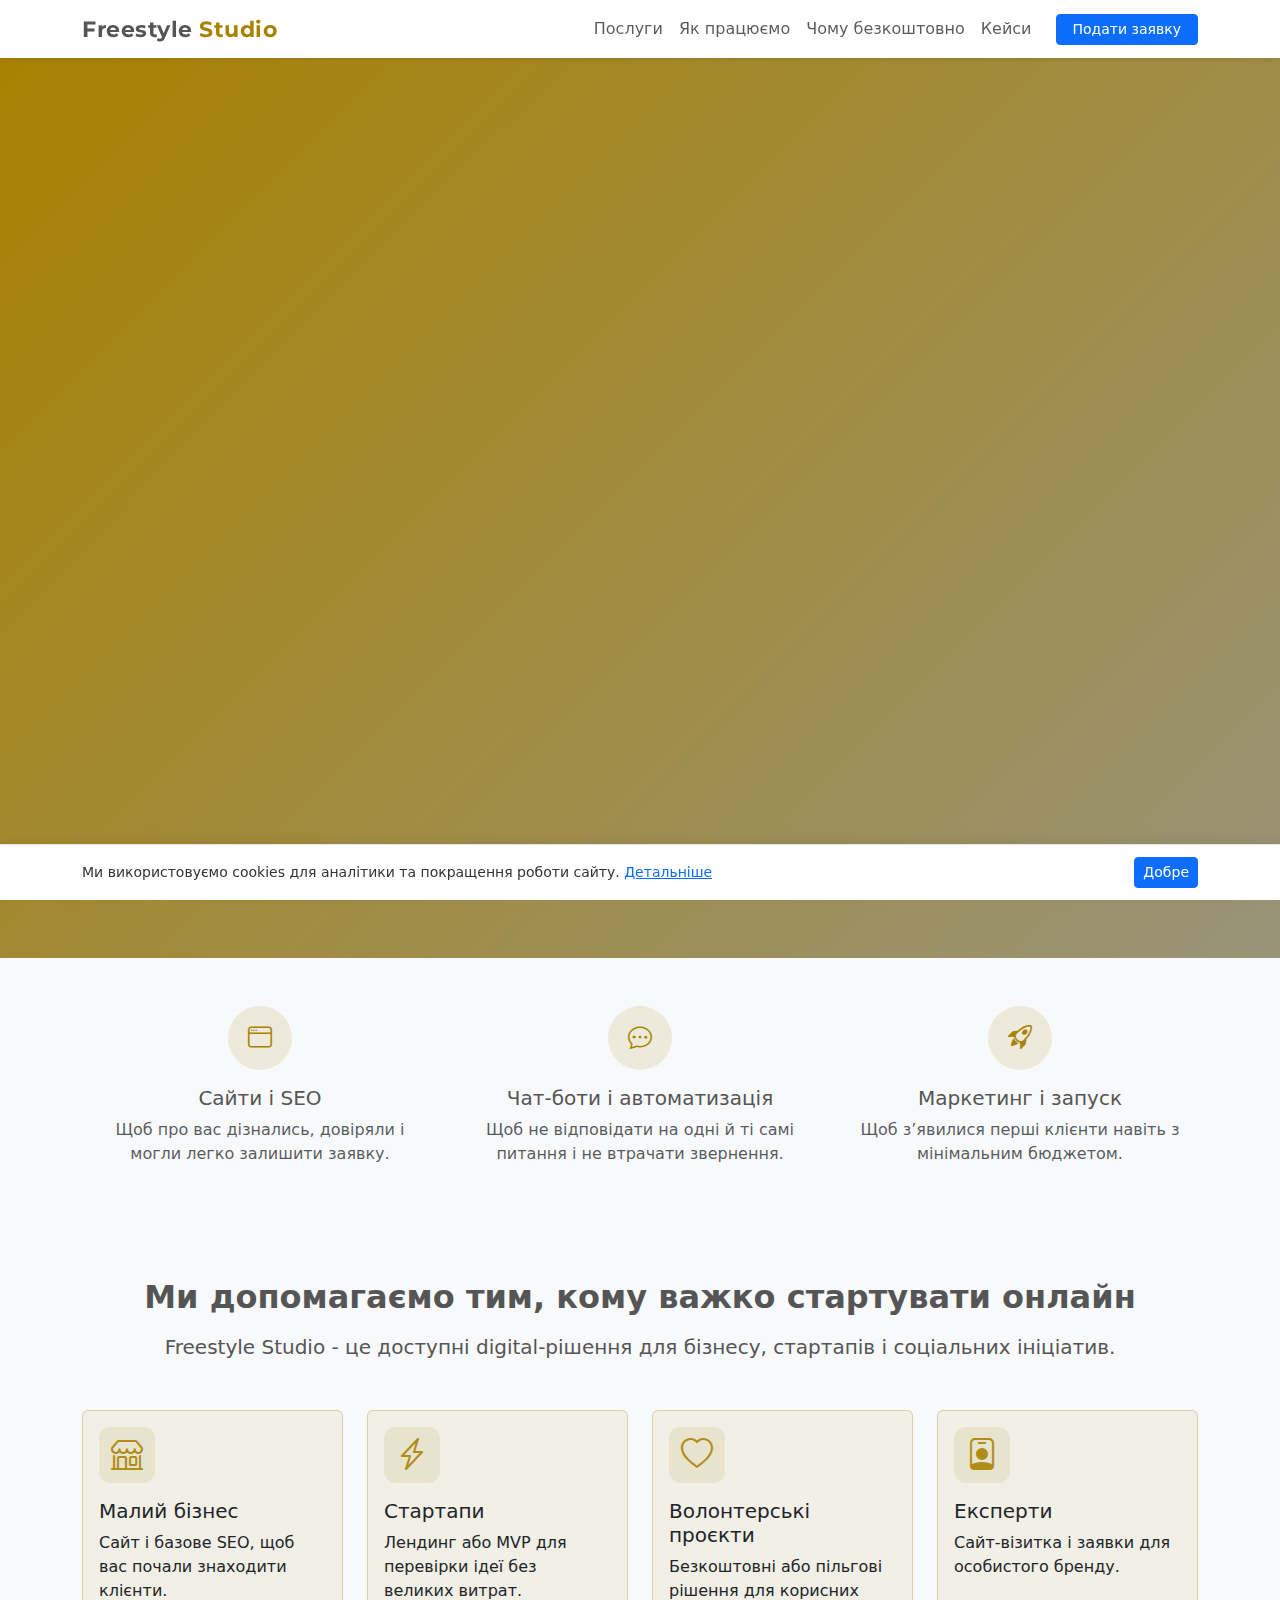
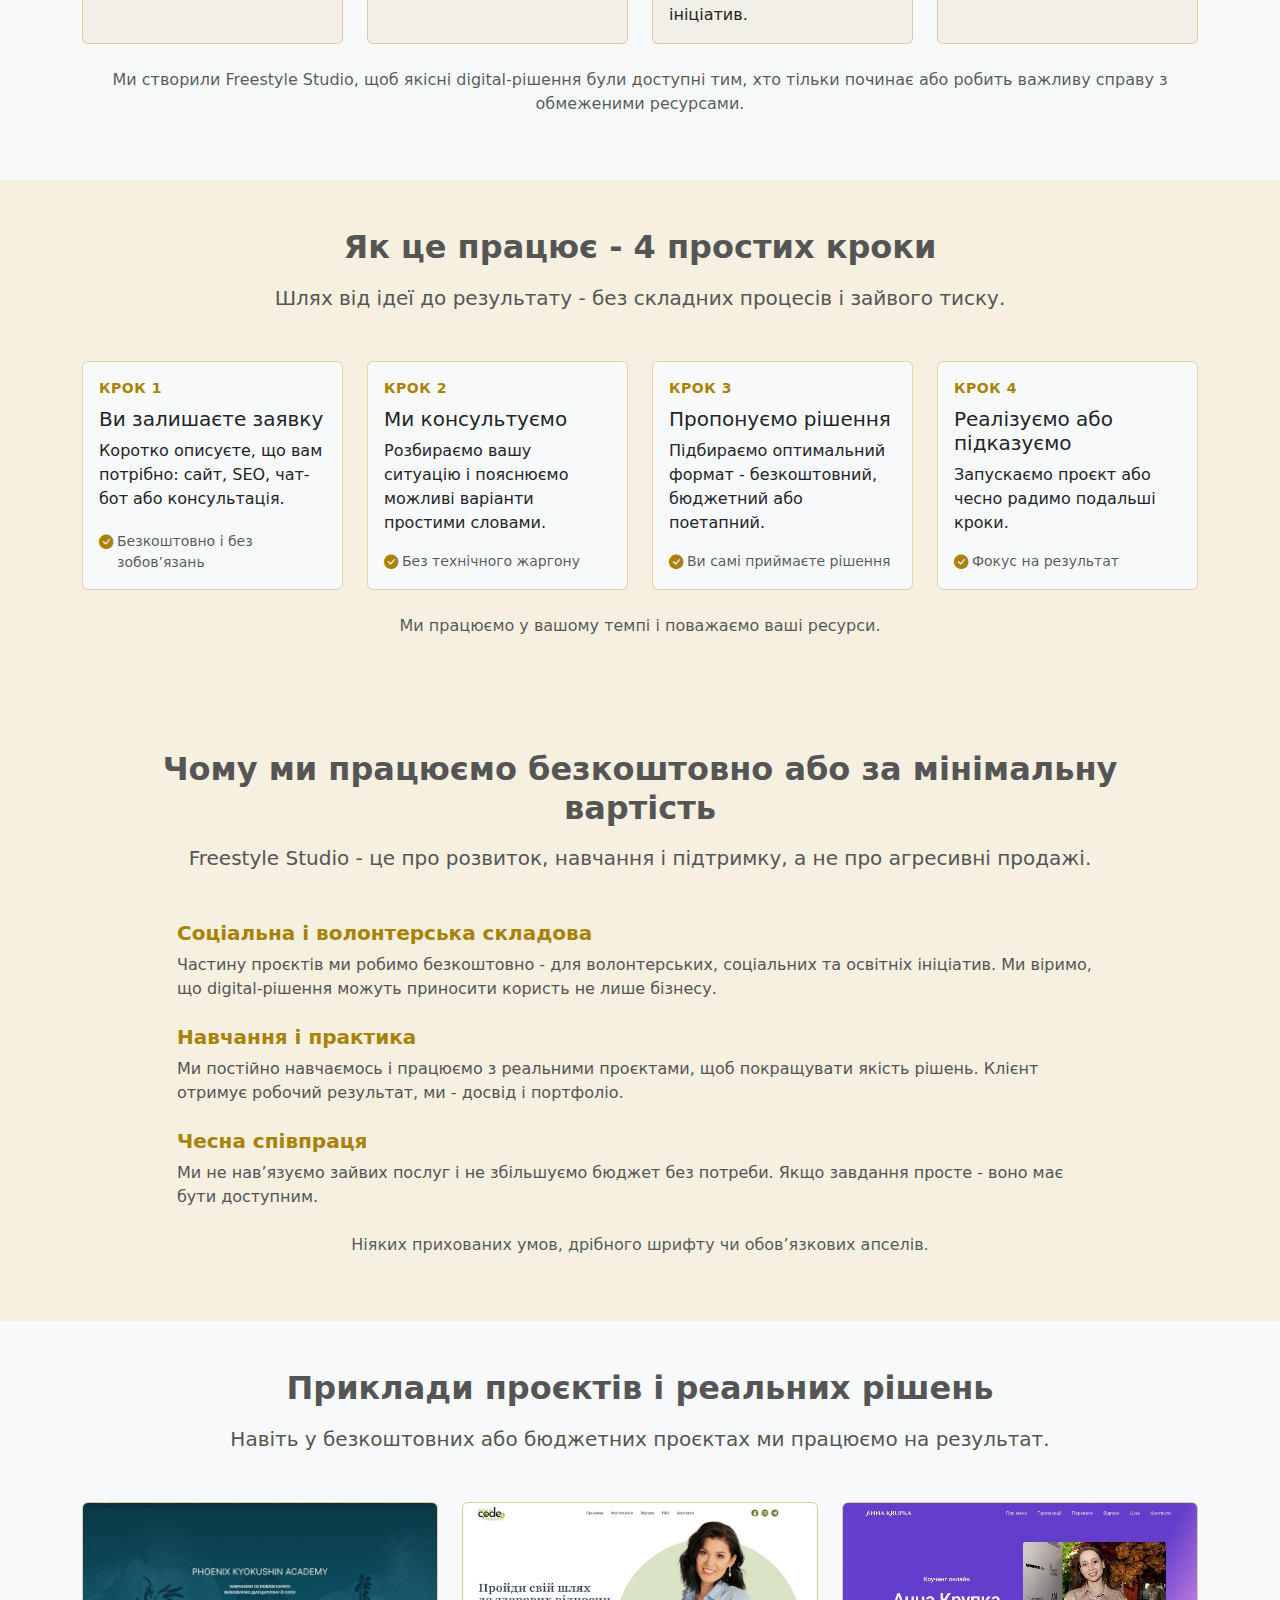
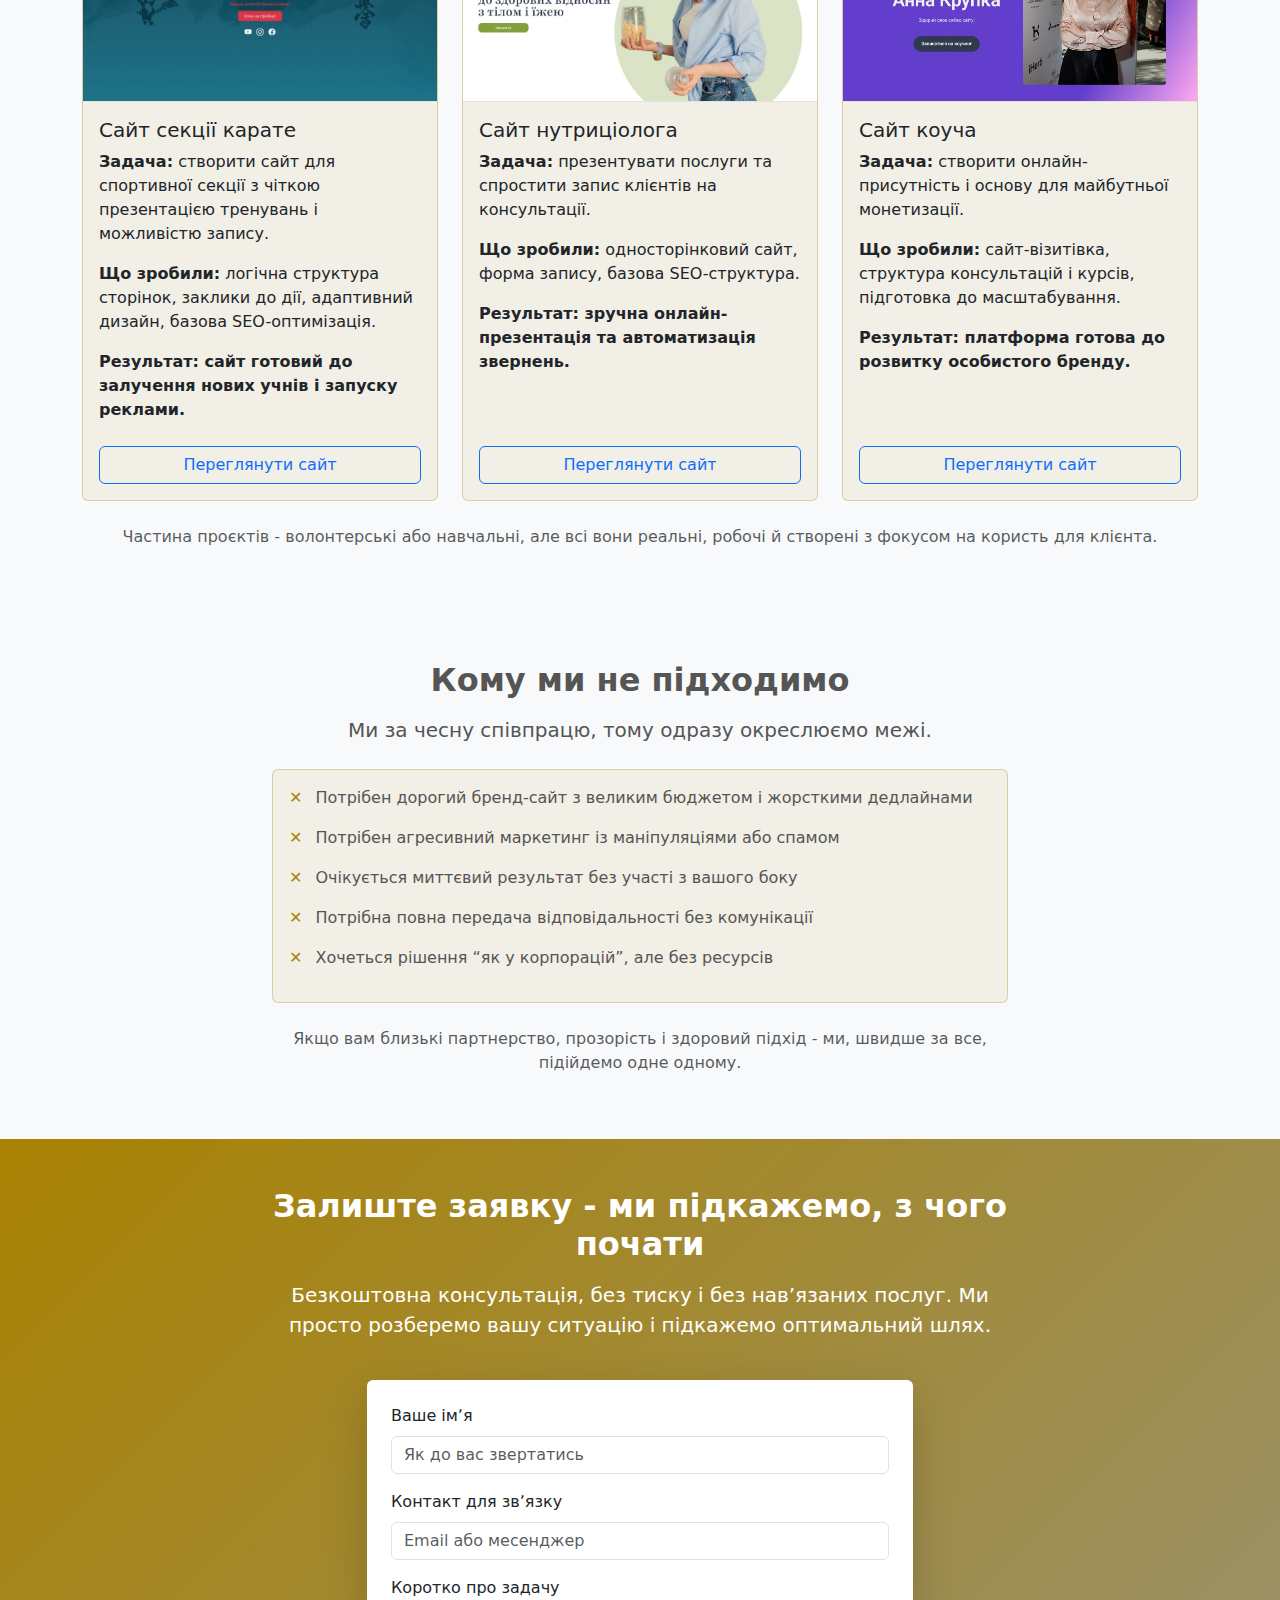
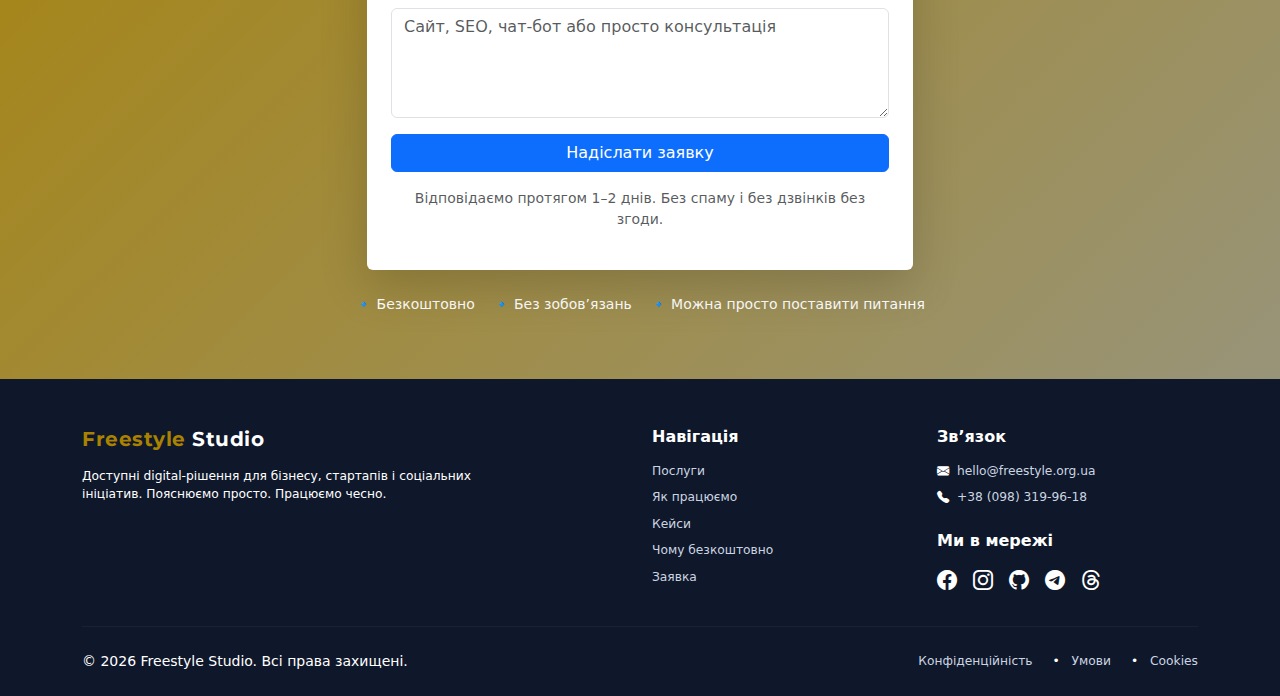
<file: index.html>
<!DOCTYPE html>
<html lang="uk">
  <head>
    <meta charset="utf-8" />
    <meta name="viewport" content="width=device-width, initial-scale=1" />
    <title>Freestyle Studio – Безкоштовні веб-послуги</title>
    <!-- Bootstrap CSS -->
    <link
      href="https://cdn.jsdelivr.net/npm/bootstrap@5.3.2/dist/css/bootstrap.min.css"
      rel="stylesheet"
    />
    <!-- Base -->
    <link rel="stylesheet" href="assets/css/style.css" />

    <!-- Layout / Components -->
    <link rel="stylesheet" href="assets/css/navbar.css">
    <link rel="stylesheet" href="assets/css/footer.css">

    <!-- Sections -->
    <link rel="stylesheet" href="assets/css/hero.css">
    <link rel="stylesheet" href="assets/css/services.css">
    <link rel="stylesheet" href="assets/css/steps.css">
    <link rel="stylesheet" href="assets/css/for-who.css">
    <link rel="stylesheet" href="assets/css/cases.css">

    <link rel="stylesheet" href="assets/css/cookies.css">



    <!-- Основні мета-теги -->
    <meta
      name="description"
      content="Freestyle Studio — створення сайтів WordPress, SEO, чат-боти та діджитал-маркетинг. Безкоштовні та бюджетні рішення для малого бізнесу, волонтерських проєктів і стартапів в Україні."
    />
    <meta name="author" content="Freestyle Studio" />
    <meta
      name="keywords"
      content="створення сайтів, WordPress, SEO, чат-боти, розробка сайтів, маркетинг, запуск бізнесу онлайн, цифрові рішення, сайт-візитка, лендинг WordPress, бізнес сайт Україна, безкоштовні послуги, веброзробка, digital агентство, волонтерські IT послуги"
    />

    <!-- Open Graph для Facebook / LinkedIn -->
    <meta
      property="og:title"
      content="Freestyle Studio — WordPress сайти, маркетинг та чат-боти для вашого бізнесу"
    />
    <meta
      property="og:description"
      content="Запускаємо сайти, SEO, рекламу і чат-ботів. Від безкоштовних рішень до індивідуальних digital-проєктів. Підтримка малих бізнесів, стартапів і волонтерських ініціатив."
    />
    <meta property="og:type" content="website" />
    <meta property="og:url" content="https://freestyle.org.ua/" />
    <meta property="og:image" content="https://freestyle.org.ua/assets/img/preview.png" />
    <meta property="og:locale" content="uk_UA" />

    <!-- Twitter Card -->
    <meta name="twitter:card" content="summary_large_image" />
    <meta
      name="twitter:title"
      content="Freestyle Studio — сайти WordPress, маркетинг та чат-боти"
    />
    <meta
      name="twitter:description"
      content="Сайт під ключ, SEO, маркетинг і чат-боти. Доступні рішення для бізнесу і волонтерів."
    />
    <meta name="twitter:image" content="https://freestyle.org.ua/assets/img/preview.png" />

    <link
      rel="stylesheet"
      href="https://cdn.jsdelivr.net/npm/bootstrap-icons@1.11.1/font/bootstrap-icons.css"
    >


    <!-- Увага - адрес сайту -->
    <script type="application/ld+json">
    {
      "@context": "https://schema.org",
      "@type": "Organization",
      "name": "Freestyle Studio",
      "url": "https://freestyle.org.ua",
      "sameAs": [
        "https://www.facebook.com/278930211975650",
        "https://www.instagram.com/freestylesoft/",
        "https://t.me/freestylesoft"
      ]
    }
    </script>

    <!-- Шрифт -->
    <link rel="preconnect" href="https://fonts.googleapis.com">
    <link rel="preconnect" href="https://fonts.gstatic.com" crossorigin>
    <link
      href="https://fonts.googleapis.com/css2?family=Montserrat:wght@500;600;700&display=swap"
      rel="stylesheet"
    >

    <!-- Favicon -->
    <link rel="icon" type="image/svg+xml" href="assets/img/favicons/icon.svg">

  </head>
  <body>


    <!-- Навігація -->
    <nav
      class="navbar navbar-expand-lg navbar-light bg-white fixed-top shadow-sm"
    >
      <div class="container">
        <!-- Логотип -->
        <a class="navbar-brand logo-font fw-bold" href="#">
          <span class="logo-freestyle">Freestyle</span>
          <span class="logo-studio"> Studio</span>
        </a>

        <!-- Burger -->
        <button
          class="navbar-toggler custom-toggler"
          type="button"
          data-bs-toggle="collapse"
          data-bs-target="#mainMenu"
          aria-controls="mainMenu"
          aria-expanded="false"
          aria-label="Toggle navigation"
        >
          <span></span>
          <span></span>
          <span></span>
        </button>

        <!-- Меню -->
        <div class="collapse navbar-collapse" id="mainMenu">
          <ul class="navbar-nav ms-auto mb-2 mb-lg-0 align-items-lg-center">
            <li class="nav-item">
              <a class="nav-link" href="#services">Послуги</a>
            </li>

            <li class="nav-item">
              <a class="nav-link" href="#process">Як працюємо</a>
            </li>

            <li class="nav-item">
              <a class="nav-link" href="#why-free">Чому безкоштовно</a>
            </li>

            <li class="nav-item">
              <a class="nav-link" href="#cases">Кейси</a>
            </li>

            <li class="nav-item mt-3 ms-lg-3 mt-lg-0">
              <a class="btn btn-primary btn-sm px-3" href="#contact">
                Подати заявку
              </a>
            </li>
          </ul>
        </div>
      </div>
    </nav>
    
    <!-- Hero -->
    <section class="hero py-5">
      <div class="container">
        <div class="row align-items-center">
          <div class="col-md-6 hero-content">
            <h1 class="display-4 fw-bold animate fade-up delay-1">
              Створення сайтів, SEO, чат-боти, маркетинг
            </h1>

            <p class="lead mt-4 animate fade-up delay-2">
              Безкоштовні послуги у сфері створення сайтів,
              SEO-оптимізації, чат-ботів та маркетингу.
            </p>

            <a
              href="#contact"
              class="btn btn-primary btn-cta mt-3 animate fade-up delay-3"
            >
              Подати заявку
            </a>
          </div>

          <div class="col-md-6 text-center">
            <!-- <img
              src="assets/img/hero.png"
              alt="Freestyle Studio – послуги"
              class="img-fluid animate fade-right delay-2"
            /> -->
            <img
              src="assets/img/hero.png"
              alt="Freestyle Studio – послуги"
              class="img-fluid hero-image animate fade-up delay-2"
            />
          </div>
        </div>
      </div>
    </section>

    <!-- Services -->
    <section class="py-5 bg-light" id="services">
      <div class="container">

        <div class="row g-4 text-center justify-content-center">

          <div class="col-md-6 col-lg-4">
            <div class="service-item">
              <div class="service-icon">
                <i class="bi bi-window"></i>
              </div>
              <h3 class="h5 mt-3">Сайти і SEO</h3>
              <p class="text-muted">
                Щоб про вас дізнались, довіряли і могли легко залишити заявку.
              </p>
            </div>
          </div>

          <div class="col-md-6 col-lg-4">
            <div class="service-item">
              <div class="service-icon">
                <i class="bi bi-chat-dots"></i>
              </div>
              <h3 class="h5 mt-3">Чат-боти і автоматизація</h3>
              <p class="text-muted">
                Щоб не відповідати на одні й ті самі питання і не втрачати звернення.
              </p>
            </div>
          </div>

          <div class="col-md-6 col-lg-4">
            <div class="service-item">
              <div class="service-icon">
                <i class="bi bi-rocket-takeoff"></i>
              </div>
              <h3 class="h5 mt-3">Маркетинг і запуск</h3>
              <p class="text-muted">
                Щоб з’явилися перші клієнти навіть з мінімальним бюджетом.
              </p>
            </div>
          </div>

        </div>

        <!-- <p class="text-center mt-4 text-muted">
          Ми підбираємо рішення під вашу ситуацію — без навʼязування і зайвих витрат.
        </p> -->

      </div>
    </section>

    <!-- For who -->
    <section class="py-5 for-who-section bg-light">
      <div class="container">
        <div class="text-center mb-5">
          <h2 class="fw-bold">
            Ми допомагаємо тим, кому важко стартувати онлайн
          </h2>
          <p class="lead mt-3">
            Freestyle Studio - це доступні digital-рішення для бізнесу,
            стартапів і соціальних ініціатив.
          </p>
        </div>

        <div class="row g-4">
          <div class="col-md-6 col-lg-3">
            <div class="card h-100 brand-card">
              <div class="card-body">
                <div class="mb-3 services-icon">
                  <i class="bi bi-shop fs-2"></i>
                </div>
                <h5 class="card-title">Малий бізнес</h5>
                <p class="card-text">
                  Сайт і базове SEO, щоб вас почали знаходити клієнти.
                </p>
              </div>
            </div>
          </div>

          <div class="col-md-6 col-lg-3">
            <div class="card h-100 brand-card">
              <div class="card-body">
                <div class="mb-3 services-icon">
                  <i class="bi bi-lightning-charge fs-2"></i>
                </div>
                <h5 class="card-title">Стартапи</h5>
                <p class="card-text">
                  Лендинг або MVP для перевірки ідеї без великих витрат.
                </p>
              </div>
            </div>
          </div>

          <div class="col-md-6 col-lg-3">
            <div class="card h-100 brand-card">
              <div class="card-body">
                <div class="mb-3 services-icon">
                  <i class="bi bi-heart fs-2"></i>
                </div>
                <h5 class="card-title">Волонтерські проєкти</h5>
                <p class="card-text">
                  Безкоштовні або пільгові рішення для корисних ініціатив.
                </p>
              </div>
            </div>
          </div>

          <div class="col-md-6 col-lg-3">
            <div class="card h-100 brand-card">
              <div class="card-body">
                <div class="mb-3 services-icon">
                  <i class="bi bi-person-badge fs-2"></i>
                </div>
                <h5 class="card-title">Експерти</h5>
                <p class="card-text">
                  Сайт-візитка і заявки для особистого бренду.
                </p>
              </div>
            </div>
          </div>

          <p class="text-center mt-4 text-muted">
            Ми створили Freestyle Studio, щоб якісні digital-рішення були доступні
            тим, хто тільки починає або робить важливу справу з обмеженими ресурсами.
          </p>
        </div>
      </div>
    </section>

    <!-- Steps -->
    <section class="py-5 steps-section" id="process">
      <div class="container">
        <div class="text-center mb-5">
          <h2 class="fw-bold">Як це працює - 4 простих кроки</h2>
          <p class="lead mt-3">
            Шлях від ідеї до результату - без складних процесів і зайвого тиску.
          </p>
        </div>

        <div class="row g-4">
          <div class="col-md-6 col-lg-3">
            <div class="card h-100 light-card bg-light">
              <div class="card-body d-flex flex-column">
                <div class="fw-bold mb-2 step-badge">Крок 1</div>
                <h3 class="h5 card-title">Ви залишаєте заявку</h3>
                <p class="card-text">
                  Коротко описуєте, що вам потрібно: сайт, SEO, чат-бот або
                  консультація.
                </p>
                <small class="text-muted mt-auto d-flex  gap-1">
                  <i class="bi bi-check-circle-fill step-icon"></i>
                  Безкоштовно і без зобов’язань
                </small>
              </div>
            </div>
          </div>

          <div class="col-md-6 col-lg-3">
            <div class="card h-100 light-card bg-light">
              <div class="card-body d-flex flex-column">
                <div class="fw-bold mb-2 step-badge">Крок 2</div>
                <h3 class="h5 card-title">Ми консультуємо</h3>
                <p class="card-text">
                  Розбираємо вашу ситуацію і пояснюємо можливі варіанти простими
                  словами.
                </p>
                <small class="text-muted mt-auto d-flex gap-1">
                  <i class="bi bi-check-circle-fill step-icon"></i>Без технічного жаргону</small>
              </div>
            </div>
          </div>

          <div class="col-md-6 col-lg-3">
            <div class="card h-100 light-card bg-light">
              <div class="card-body d-flex flex-column">
                <div class="fw-bold mb-2 step-badge">Крок 3</div>
                <h3 class="h5 card-title">Пропонуємо рішення</h3>
                <p class="card-text">
                  Підбираємо оптимальний формат - безкоштовний, бюджетний або
                  поетапний.
                </p>
                <small class="text-muted mt-auto d-flex gap-1">
                  <i class="bi bi-check-circle-fill step-icon"></i>Ви самі приймаєте рішення</small>
              </div>
            </div>
          </div>

          <div class="col-md-6 col-lg-3">
            <div class="card h-100 light-card bg-light">
              <div class="card-body d-flex flex-column">
                <div class="fw-bold mb-2 step-badge">Крок 4</div>
                <h3 class="h5 card-title">Реалізуємо або підказуємо</h3>
                <p class="card-text">
                  Запускаємо проєкт або чесно радимо подальші кроки.
                </p>
                <small class="text-muted mt-auto d-flex gap-1">
                  <i class="bi bi-check-circle-fill step-icon"></i>Фокус на результат</small>
              </div>
            </div>
          </div>
        </div>

        <p class="text-center mt-4 text-muted">
          Ми працюємо у вашому темпі і поважаємо ваші ресурси.
        </p>
      </div>
    </section>

    <!-- Why free or cheep -->
    <section class="py-5 " id="why-free">
      <div class="container">
        <div class="text-center mb-5">
          <h2 class="fw-bold">
            Чому ми працюємо безкоштовно або за мінімальну вартість
          </h2>
          <p class="lead mt-3">
            Freestyle Studio - це про розвиток, навчання і підтримку, а не про
            агресивні продажі.
          </p>
        </div>

        <div class="row justify-content-center">
          <div class="col-lg-10">
            <div class="mb-4">
              <h3 class="h5 fw-semibold" style="color: #a98202">
                Соціальна і волонтерська складова
              </h3>
              <p>
                Частину проєктів ми робимо безкоштовно - для волонтерських,
                соціальних та освітніх ініціатив. Ми віримо, що digital-рішення
                можуть приносити користь не лише бізнесу.
              </p>
            </div>

            <div class="mb-4">
              <h3 class="h5 fw-semibold" style="color: #a98202">
                Навчання і практика
              </h3>
              <p>
                Ми постійно навчаємось і працюємо з реальними проєктами, щоб
                покращувати якість рішень. Клієнт отримує робочий результат, ми
                - досвід і портфоліо.
              </p>
            </div>

            <div class="mb-4">
              <h3 class="h5 fw-semibold" style="color: #a98202">
                Чесна співпраця
              </h3>
              <p>
                Ми не нав’язуємо зайвих послуг і не збільшуємо бюджет без
                потреби. Якщо завдання просте - воно має бути доступним.
              </p>
            </div>

            <p class="text-center mt-4 text-muted">
              Ніяких прихованих умов, дрібного шрифту чи обов’язкових апселів.
            </p>
          </div>
        </div>
      </div>
    </section>

    <!-- Cases -->
    <section class="py-5 bg-light" id="cases">
      <div class="container">
        <div class="text-center mb-5">
          <h2 class="fw-bold">Приклади проєктів і реальних рішень</h2>
          <p class="lead mt-3">
            Навіть у безкоштовних або бюджетних проєктах ми працюємо на результат.
          </p>
        </div>

        <div class="row g-4">

          <!-- Case 1 -->
          <div class="col-md-6 col-lg-4">
            <div class="card h-100 brand-card">
              <img
                src="assets/img/cases/karate-site.jpg"
                class="card-img-top"
                alt="Сайт секції карате"
              />
              <div class="card-body d-flex flex-column">
                <h3 class="h5 card-title">Сайт секції карате</h3>

                <p>
                  <strong>Задача:</strong> створити сайт для спортивної секції з чіткою
                  презентацією тренувань і можливістю запису.
                </p>

                <p>
                  <strong>Що зробили:</strong> логічна структура сторінок, заклики до дії,
                  адаптивний дизайн, базова SEO-оптимізація.
                </p>

                <p class="fw-semibold mb-4">
                  Результат: сайт готовий до залучення нових учнів і запуску реклами.
                </p>

                <a
                  href="https://phoenixkarate.netlify.app"
                  target="_blank"
                  rel="noopener"
                  class="btn btn-outline-primary mt-auto"
                >
                  Переглянути сайт
                </a>
              </div>
            </div>
          </div>

          <!-- Case 2 -->
          <div class="col-md-6 col-lg-4">
            <div class="card h-100 brand-card">
              <img
                src="assets/img/cases/nutrition-site.jpg"
                class="card-img-top"
                alt="Сайт нутриціолога"
              />
              <div class="card-body d-flex flex-column">
                <h3 class="h5 card-title">Сайт нутриціолога</h3>

                <p>
                  <strong>Задача:</strong> презентувати послуги та спростити запис клієнтів
                  на консультації.
                </p>

                <p>
                  <strong>Що зробили:</strong> односторінковий сайт, форма запису,
                  базова SEO-структура.
                </p>

                <p class="fw-semibold mb-4">
                  Результат: зручна онлайн-презентація та автоматизація звернень.
                </p>

                <a
                  href="https://diet.freestyle.org.ua"
                  target="_blank"
                  rel="noopener"
                  class="btn btn-outline-primary mt-auto"
                >
                  Переглянути сайт
                </a>
              </div>
            </div>
          </div>

          <!-- Case 3 -->
          <div class="col-md-6 col-lg-4">
            <div class="card h-100 brand-card">
              <img
                src="assets/img/cases/coach-site.jpg"
                class="card-img-top"
                alt="Сайт коуча"
              />
              <div class="card-body d-flex flex-column">
                <h3 class="h5 card-title">Сайт коуча</h3>

                <p>
                  <strong>Задача:</strong> створити онлайн-присутність і основу для
                  майбутньої монетизації.
                </p>

                <p>
                  <strong>Що зробили:</strong> сайт-візитівка, структура консультацій і
                  курсів, підготовка до масштабування.
                </p>

                <p class="fw-semibold mb-4">
                  Результат: платформа готова до розвитку особистого бренду.
                </p>

                <!-- <a
                  href="#contact"
                  class="btn btn-outline-primary mt-auto"
                >
                  Хочу схожий проєкт
                </a> -->
                <a
                  href="https://anna.freestyle.org.ua"
                  target="_blank"
                  rel="noopener"
                  class="btn btn-outline-primary mt-auto"
                >
                  Переглянути сайт
                </a>
              </div>
            </div>
          </div>

        </div>

        <p class="text-center mt-4 text-muted">
          Частина проєктів - волонтерські або навчальні, але всі вони реальні, робочі й
          створені з фокусом на користь для клієнта.
        </p>
      </div>
    </section>

    <!-- Not -->
    <section class="py-5 bg-light" id="not-for-you">
      <div class="container">
        <div class="row justify-content-center">
          <div class="col-lg-8">
            <div class="text-center mb-4">
              <h2 class="fw-bold">Кому ми не підходимо</h2>
              <p class="lead mt-3">
                Ми за чесну співпрацю, тому одразу окреслюємо межі.
              </p>
            </div>

            <ul class="list-unstyled card card-body brand-card">
              <li class="mb-3">
                <span class="me-2" style="color: #a98202; font-weight: 600"
                  >✕</span
                >
                Потрібен дорогий бренд-сайт з великим бюджетом і жорсткими
                дедлайнами
              </li>
              <li class="mb-3">
                <span class="me-2" style="color: #a98202; font-weight: 600"
                  >✕</span
                >
                Потрібен агресивний маркетинг із маніпуляціями або спамом
              </li>
              <li class="mb-3">
                <span class="me-2" style="color: #a98202; font-weight: 600"
                  >✕</span
                >
                Очікується миттєвий результат без участі з вашого боку
              </li>
              <li class="mb-3">
                <span class="me-2" style="color: #a98202; font-weight: 600"
                  >✕</span
                >
                Потрібна повна передача відповідальності без комунікації
              </li>
              <li class="mb-3">
                <span class="me-2" style="color: #a98202; font-weight: 600"
                  >✕</span
                >
                Хочеться рішення “як у корпорацій”, але без ресурсів
              </li>
            </ul>

            <p class="text-center mt-4 text-muted">
              Якщо вам близькі партнерство, прозорість і здоровий підхід - ми,
              швидше за все, підійдемо одне одному.
            </p>
          </div>
        </div>
      </div>
    </section>

    <!-- Forma -->
    <section
      class="py-5 text-white"
      id="contact"
      style="background: linear-gradient(135deg, #a98202, #989479)"
    >
      <div class="container">
        <div class="row justify-content-center">
          <div class="col-lg-8 text-center mb-4">
            <h2 class="fw-bold">
              Залиште заявку - ми підкажемо, з чого почати
            </h2>
            <p class="lead mt-3">
              Безкоштовна консультація, без тиску і без нав’язаних послуг. Ми
              просто розберемо вашу ситуацію і підкажемо оптимальний шлях.
            </p>
          </div>

          <div class="col-lg-6">
            <div class="card shadow-lg border-0">
              <div class="card-body p-4 text-dark">
                <form>
                  <div class="mb-3">
                    <label for="name" class="form-label">Ваше імʼя</label>
                    <input
                      type="text"
                      class="form-control"
                      id="name"
                      placeholder="Як до вас звертатись"
                    />
                  </div>

                  <div class="mb-3">
                    <label for="contact-info" class="form-label"
                      >Контакт для звʼязку</label
                    >
                    <input
                      type="text"
                      class="form-control"
                      id="contact-info"
                      placeholder="Email або месенджер"
                    />
                  </div>

                  <div class="mb-3">
                    <label for="message" class="form-label"
                      >Коротко про задачу</label
                    >
                    <textarea
                      class="form-control"
                      id="message"
                      rows="4"
                      placeholder="Сайт, SEO, чат-бот або просто консультація"
                    ></textarea>
                  </div>

                  <button type="submit" class="btn btn-primary w-100">
                    Надіслати заявку
                  </button>
                </form>

                <p class="text-center mt-3 text-muted small">
                  Відповідаємо протягом 1–2 днів. Без спаму і без дзвінків без
                  згоди.
                </p>
              </div>
            </div>
          </div>

          <div class="col-lg-8 text-center mt-4">
            <p class="small">
              🔹 Безкоштовно &nbsp;&nbsp; 🔹 Без зобов’язань &nbsp;&nbsp; 🔹
              Можна просто поставити питання
            </p>
          </div>
        </div>
      </div>
    </section>
      
    <!-- Footer -->
    <footer class="site-footer pt-5 pb-4 text-white">
      <div class="container">

        <div class="row gy-4 justify-content-between">

          <!-- Бренд -->
          <div class="col-lg-5 col-md-5">
            <h5 class="logo-font fw-bold mb-3">
              <span style="color:#a98202;">Freestyle</span> Studio
            </h5>
            <p class="small footer-text">
              Доступні digital-рішення для бізнесу, стартапів і соціальних ініціатив.
              Пояснюємо просто. Працюємо чесно.
            </p>
          </div>

          <!-- Навігація -->
          <div class="col-lg-2 col-md-2">
            <h6 class="fw-semibold mb-3">Навігація</h6>
            <ul class="list-unstyled small">
              <li class="mb-2"><a href="#services" class="footer-link">Послуги</a></li>
              <li class="mb-2"><a href="#process" class="footer-link">Як працюємо</a></li>
              <li class="mb-2"><a href="#cases" class="footer-link">Кейси</a></li>
              <li class="mb-2"><a href="#why-free" class="footer-link">Чому безкоштовно</a></li>
              <li><a href="#contact" class="footer-link">Заявка</a></li>
            </ul>
          </div>

          <!-- Контакти та соцмережі -->
          <div class="col-lg-3 col-md-4">
            <h6 class="fw-semibold mb-3">Звʼязок</h6>
            <ul class="list-unstyled small mb-4">
              <li class="mb-2 d-flex align-items-center">
                <i class="bi bi-envelope-fill me-2"></i>
                <a href="mailto:hello@freestyle.org.ua" class="footer-link">
                  hello@freestyle.org.ua
                </a>
              </li>
              <li class="mb-2 d-flex align-items-center">
                <i class="bi bi-telephone-fill me-2"></i>
                <a href="tel:+380983199618" class="footer-link">+38 (098) 319-96-18
                </a>
              </li>
            </ul>

            <h6 class="fw-semibold mb-3">
              Ми в мережі
            </h6>
            <ul class="list-unstyled d-flex gap-3 mb-0">
              <li>
                <a href="https://www.facebook.com/freestylesoft"
                  class="text-white"
                  target="_blank"
                  rel="noopener"
                  aria-label="Facebook">
                  <i class="bi bi-facebook fs-5"></i>
                </a>
              </li>
              <li>
                <a href="https://www.instagram.com/freestylesoft/"
                  class="text-white"
                  target="_blank"
                  rel="noopener"
                  aria-label="Instagram">
                  <i class="bi bi-instagram fs-5"></i>
                </a>
              </li>
              <li>
                <a href="https://github.com/balanceweb"
                  class="text-white"
                  target="_blank"
                  rel="noopener"
                  aria-label="GitHub">
                  <i class="bi bi-github fs-5"></i>
                </a>
              </li>
              <li>
                <a href="https://t.me/freestylesoft"
                  class="text-white"
                  target="_blank"
                  rel="noopener"
                  aria-label="Telegram">
                  <i class="bi bi-telegram fs-5"></i>
                </a>
              </li>
              <li>
                <a href="https://www.threads.com/@freestylesoft"
                  class="text-white"
                  target="_blank"
                  rel="noopener"
                  aria-label="Telegram">
                  <i class="bi bi-threads fs-5"></i>
                </a>
              </li>
            </ul>
          </div>

        </div>

        <hr class="my-4" style="border-color:#374151;">

        <div class="row align-items-center gy-2">
          <!-- Права -->
          <div class="col-md-6 text-md-start">
            <p class="footer-note mb-0">
              © 2026 Freestyle Studio. Всі права захищені.
            </p>
          </div>

      <!-- Політики -->
      <div class="col-md-6 text-md-end footer-policies">
        <ul class="list-inline mb-0 small">
          <li class="list-inline-item"><a href="privacy-policy.html" target="_blank" class="footer-link">Конфіденційність</a></li>
          <li class="list-inline-item mx-2">•</li>
          <li class="list-inline-item"><a href="terms.html" target="_blank" class="footer-link">Умови</a></li>
          <li class="list-inline-item mx-2">•</li>
          <li class="list-inline-item"><a href="cookies.html" target="_blank" class="footer-link">Cookies</a></li>
        </ul>
      </div>


      </div>
    </footer>


    <!-- Cookie-banner -->
    <div id="cookie-banner" class="cookie-banner">
      <div class="container d-flex flex-column flex-md-row align-items-center justify-content-between gap-3">
        <p class="mb-0">
          Ми використовуємо cookies для аналітики та покращення роботи сайту.
          <a href="cookies.html">Детальніше</a>
        </p>
        <button id="accept-cookies" class="btn btn-sm btn-primary">
          Добре
        </button>
      </div>
    </div>


    <script src="https://cdn.jsdelivr.net/npm/bootstrap@5.3.2/dist/js/bootstrap.bundle.min.js"></script>
    <script src="assets/js/navbar.js"></script>
    <script src="assets/js/cookies.js"></script>
  </body>
</html>
</file>
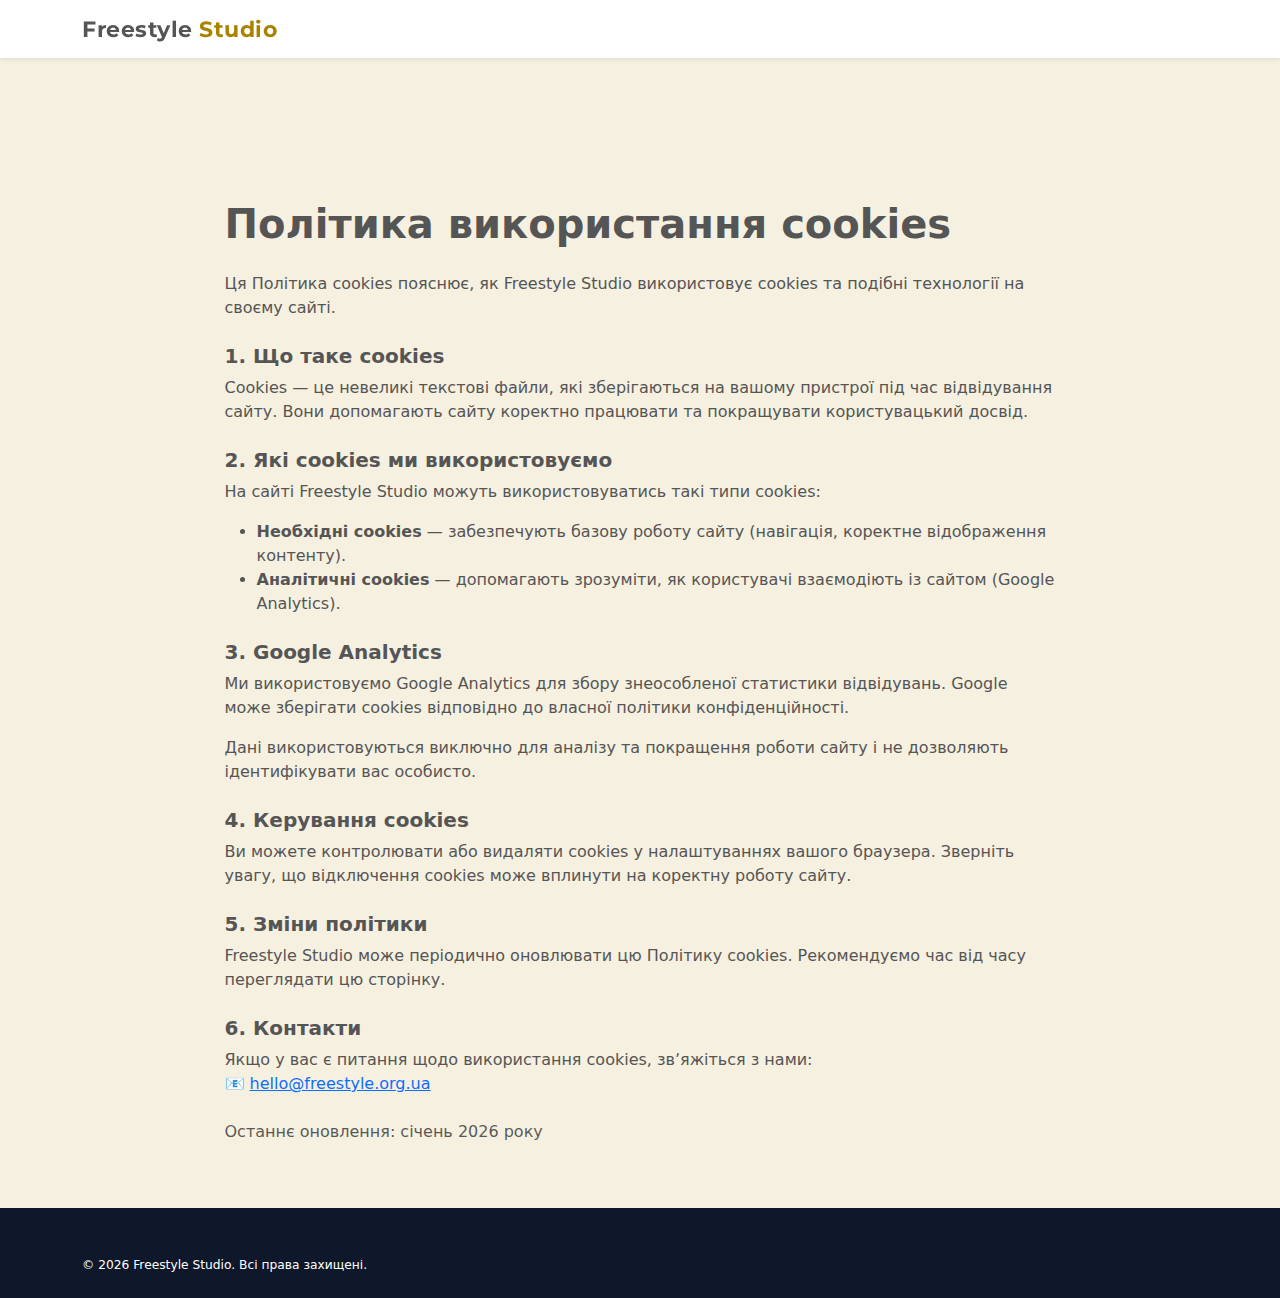
<file: cookies.html>
<!DOCTYPE html>
<html lang="uk">
<head>
  <meta charset="utf-8" />
  <meta name="viewport" content="width=device-width, initial-scale=1" />

  <title>Cookies — Freestyle Studio</title>

  <meta
    name="description"
    content="Політика використання cookies на сайті Freestyle Studio. Інформація про типи cookies, мету використання та налаштування."
  />

  <link href="https://cdn.jsdelivr.net/npm/bootstrap@5.3.2/dist/css/bootstrap.min.css" rel="stylesheet" />
  <link rel="stylesheet" href="assets/css/style.css" />
  <link rel="stylesheet" href="assets/css/navbar.css" />
  <link rel="stylesheet" href="assets/css/footer.css" />

  <!-- Шрифт -->
  <link rel="preconnect" href="https://fonts.googleapis.com">
  <link rel="preconnect" href="https://fonts.gstatic.com" crossorigin>
  <link
    href="https://fonts.googleapis.com/css2?family=Montserrat:wght@500;600;700&display=swap"
    rel="stylesheet"
  >
</head>

<body>

<!-- Навігація -->
<nav class="navbar navbar-expand-lg navbar-light bg-white fixed-top shadow-sm">
  <div class="container">
    <a class="navbar-brand logo-font fw-bold" href="index.html">
      <span class="logo-freestyle">Freestyle</span>
      <span class="logo-studio"> Studio</span>
    </a>
  </div>
</nav>

<!-- Контент -->
<section class="py-5" style="margin-top:80px;">
  <div class="container">
    <div class="row justify-content-center">
      <div class="col-lg-9">

        <h1 class="fw-bold mb-4">Політика використання cookies</h1>

        <p>
          Ця Політика cookies пояснює, як Freestyle Studio використовує cookies
          та подібні технології на своєму сайті.
        </p>

        <h2 class="h5 fw-semibold mt-4">1. Що таке cookies</h2>
        <p>
          Cookies — це невеликі текстові файли, які зберігаються на вашому
          пристрої під час відвідування сайту. Вони допомагають сайту
          коректно працювати та покращувати користувацький досвід.
        </p>

        <h2 class="h5 fw-semibold mt-4">2. Які cookies ми використовуємо</h2>
        <p>
          На сайті Freestyle Studio можуть використовуватись такі типи cookies:
        </p>

        <ul>
          <li>
            <strong>Необхідні cookies</strong> — забезпечують базову роботу сайту
            (навігація, коректне відображення контенту).
          </li>
          <li>
            <strong>Аналітичні cookies</strong> — допомагають зрозуміти, як
            користувачі взаємодіють із сайтом (Google Analytics).
          </li>
        </ul>

        <h2 class="h5 fw-semibold mt-4">3. Google Analytics</h2>
        <p>
          Ми використовуємо Google Analytics для збору знеособленої статистики
          відвідувань. Google може зберігати cookies відповідно до власної
          політики конфіденційності.
        </p>

        <p>
          Дані використовуються виключно для аналізу та покращення роботи сайту
          і не дозволяють ідентифікувати вас особисто.
        </p>

        <h2 class="h5 fw-semibold mt-4">4. Керування cookies</h2>
        <p>
          Ви можете контролювати або видаляти cookies у налаштуваннях
          вашого браузера. Зверніть увагу, що відключення cookies може вплинути
          на коректну роботу сайту.
        </p>

        <h2 class="h5 fw-semibold mt-4">5. Зміни політики</h2>
        <p>
          Freestyle Studio може періодично оновлювати цю Політику cookies.
          Рекомендуємо час від часу переглядати цю сторінку.
        </p>

        <h2 class="h5 fw-semibold mt-4">6. Контакти</h2>
        <p>
          Якщо у вас є питання щодо використання cookies, звʼяжіться з нами:
          <br>
          📧 <a href="mailto:hello@freestyle.org.ua">hello@freestyle.org.ua</a>
        </p>

        <p class="text-muted mt-4">
          Останнє оновлення: січень 2026 року
        </p>

      </div>
    </div>
  </div>
</section>

<!-- Footer -->
<footer class="site-footer pt-5 pb-4 text-white">
  <div class="container">
    <p class="small mb-0">
      © 2026 Freestyle Studio. Всі права захищені.
    </p>
  </div>
</footer>

<script src="https://cdn.jsdelivr.net/npm/bootstrap@5.3.2/dist/js/bootstrap.bundle.min.js"></script>
</body>
</html>
</file>
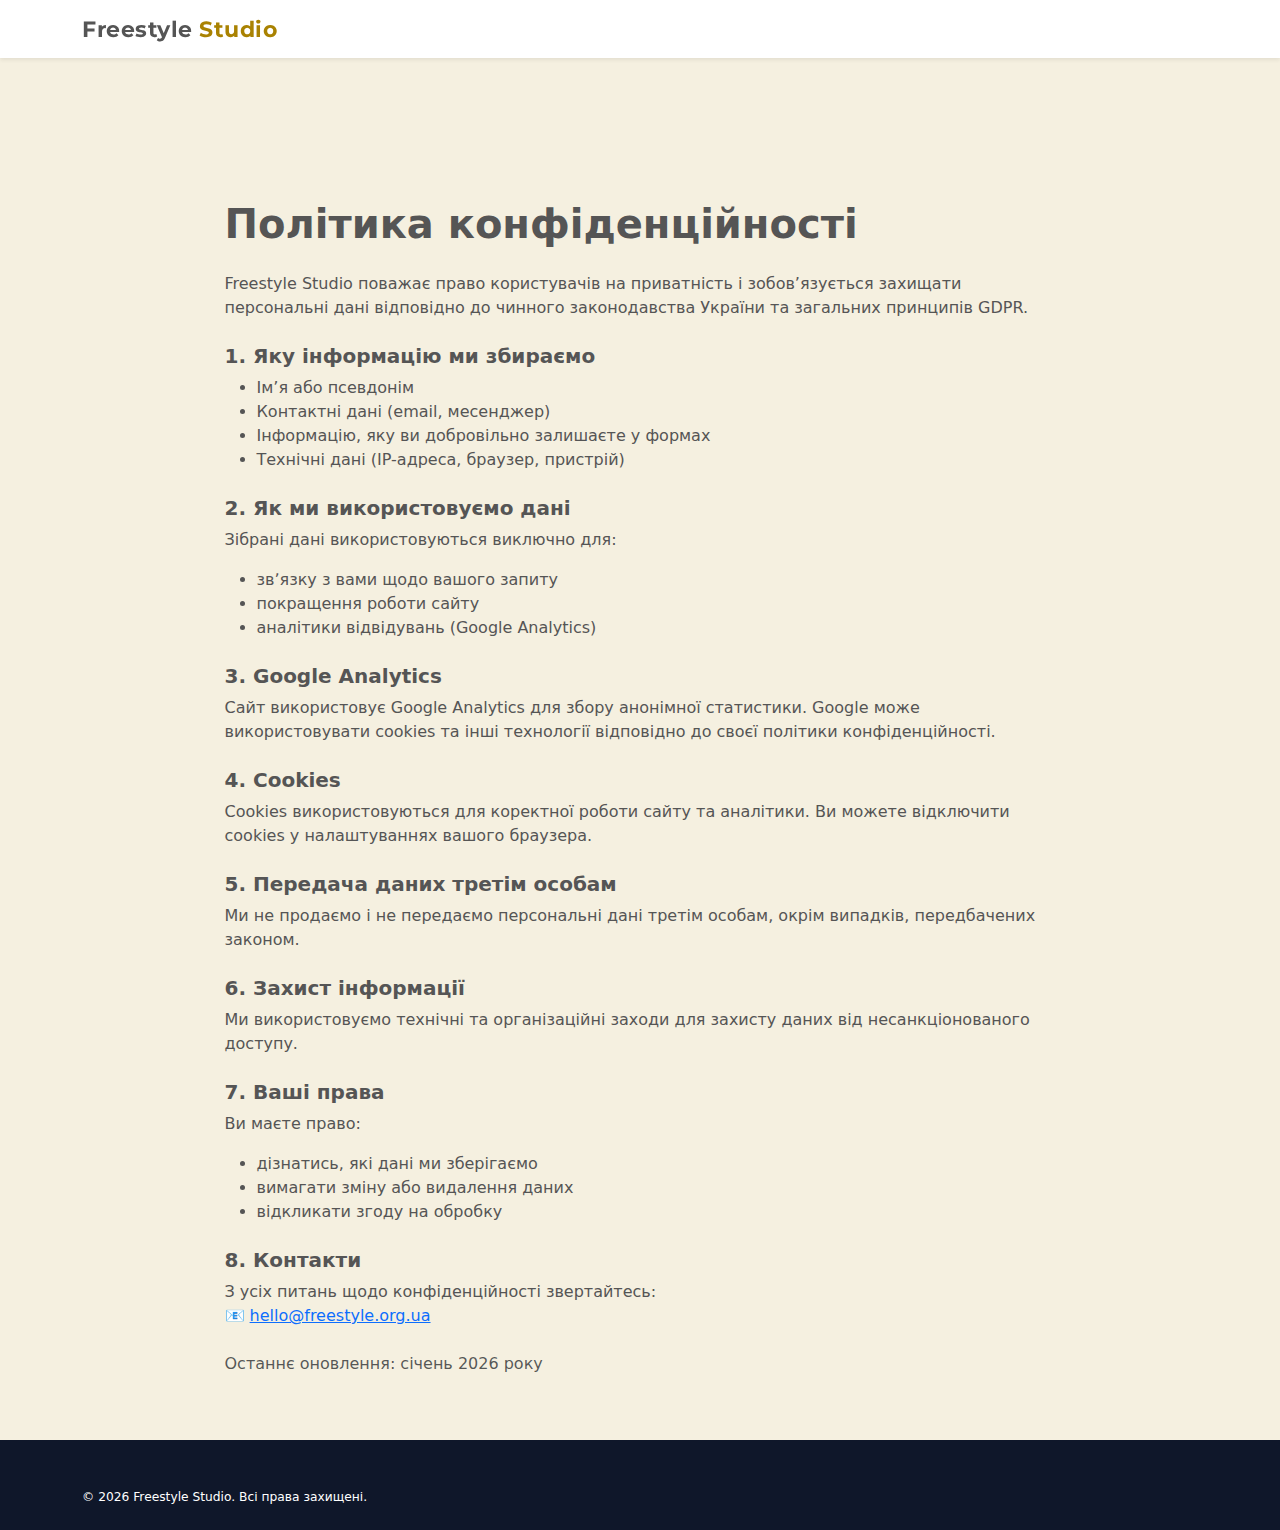
<file: privacy-policy.html>
<!DOCTYPE html>
<html lang="uk">
<head>
  <meta charset="utf-8" />
  <meta name="viewport" content="width=device-width, initial-scale=1" />

  <title>Політика конфіденційності — Freestyle Studio</title>

  <meta name="description" content="Політика конфіденційності Freestyle Studio. Інформація про збір, обробку та захист персональних даних користувачів сайту." />

  <link href="https://cdn.jsdelivr.net/npm/bootstrap@5.3.2/dist/css/bootstrap.min.css" rel="stylesheet" />
  <link rel="stylesheet" href="assets/css/style.css" />
  <link rel="stylesheet" href="assets/css/navbar.css" />
  <link rel="stylesheet" href="assets/css/footer.css" />

  <!-- Шрифт -->
  <link rel="preconnect" href="https://fonts.googleapis.com">
  <link rel="preconnect" href="https://fonts.gstatic.com" crossorigin>
  <link
    href="https://fonts.googleapis.com/css2?family=Montserrat:wght@500;600;700&display=swap"
    rel="stylesheet"
  >
</head>

<body>

<!-- Навігація -->
<nav class="navbar navbar-expand-lg navbar-light bg-white fixed-top shadow-sm">
  <div class="container">
    <a class="navbar-brand logo-font fw-bold" href="index.html">
      <span class="logo-freestyle">Freestyle</span>
      <span class="logo-studio"> Studio</span>
    </a>
  </div>
</nav>

<!-- Контент -->
<section class="py-5" style="margin-top:80px;">
  <div class="container">
    <div class="row justify-content-center">
      <div class="col-lg-9">

        <h1 class="fw-bold mb-4">Політика конфіденційності</h1>

        <p>
          Freestyle Studio поважає право користувачів на приватність і зобов’язується
          захищати персональні дані відповідно до чинного законодавства України та
          загальних принципів GDPR.
        </p>

        <h2 class="h5 fw-semibold mt-4">1. Яку інформацію ми збираємо</h2>
        <ul>
          <li>Ім’я або псевдонім</li>
          <li>Контактні дані (email, месенджер)</li>
          <li>Інформацію, яку ви добровільно залишаєте у формах</li>
          <li>Технічні дані (IP-адреса, браузер, пристрій)</li>
        </ul>

        <h2 class="h5 fw-semibold mt-4">2. Як ми використовуємо дані</h2>
        <p>
          Зібрані дані використовуються виключно для:
        </p>
        <ul>
          <li>звʼязку з вами щодо вашого запиту</li>
          <li>покращення роботи сайту</li>
          <li>аналітики відвідувань (Google Analytics)</li>
        </ul>

        <h2 class="h5 fw-semibold mt-4">3. Google Analytics</h2>
        <p>
          Сайт використовує Google Analytics для збору анонімної статистики.
          Google може використовувати cookies та інші технології відповідно до
          своєї політики конфіденційності.
        </p>

        <h2 class="h5 fw-semibold mt-4">4. Cookies</h2>
        <p>
          Cookies використовуються для коректної роботи сайту та аналітики.
          Ви можете відключити cookies у налаштуваннях вашого браузера.
        </p>

        <h2 class="h5 fw-semibold mt-4">5. Передача даних третім особам</h2>
        <p>
          Ми не продаємо і не передаємо персональні дані третім особам,
          окрім випадків, передбачених законом.
        </p>

        <h2 class="h5 fw-semibold mt-4">6. Захист інформації</h2>
        <p>
          Ми використовуємо технічні та організаційні заходи для захисту даних
          від несанкціонованого доступу.
        </p>

        <h2 class="h5 fw-semibold mt-4">7. Ваші права</h2>
        <p>
          Ви маєте право:
        </p>
        <ul>
          <li>дізнатись, які дані ми зберігаємо</li>
          <li>вимагати зміну або видалення даних</li>
          <li>відкликати згоду на обробку</li>
        </ul>

        <h2 class="h5 fw-semibold mt-4">8. Контакти</h2>
        <p>
          З усіх питань щодо конфіденційності звертайтесь:
          <br>
          📧 <a href="mailto:hello@freestyle.org.ua">hello@freestyle.org.ua</a>
        </p>

        <p class="text-muted mt-4">
          Останнє оновлення: січень 2026 року
        </p>

      </div>
    </div>
  </div>
</section>

<!-- Footer -->
<footer class="site-footer pt-5 pb-4 text-white">
  <div class="container">
    <p class="small mb-0">
      © 2026 Freestyle Studio. Всі права захищені.
    </p>
  </div>
</footer>

<script src="https://cdn.jsdelivr.net/npm/bootstrap@5.3.2/dist/js/bootstrap.bundle.min.js"></script>
</body>
</html>
</file>
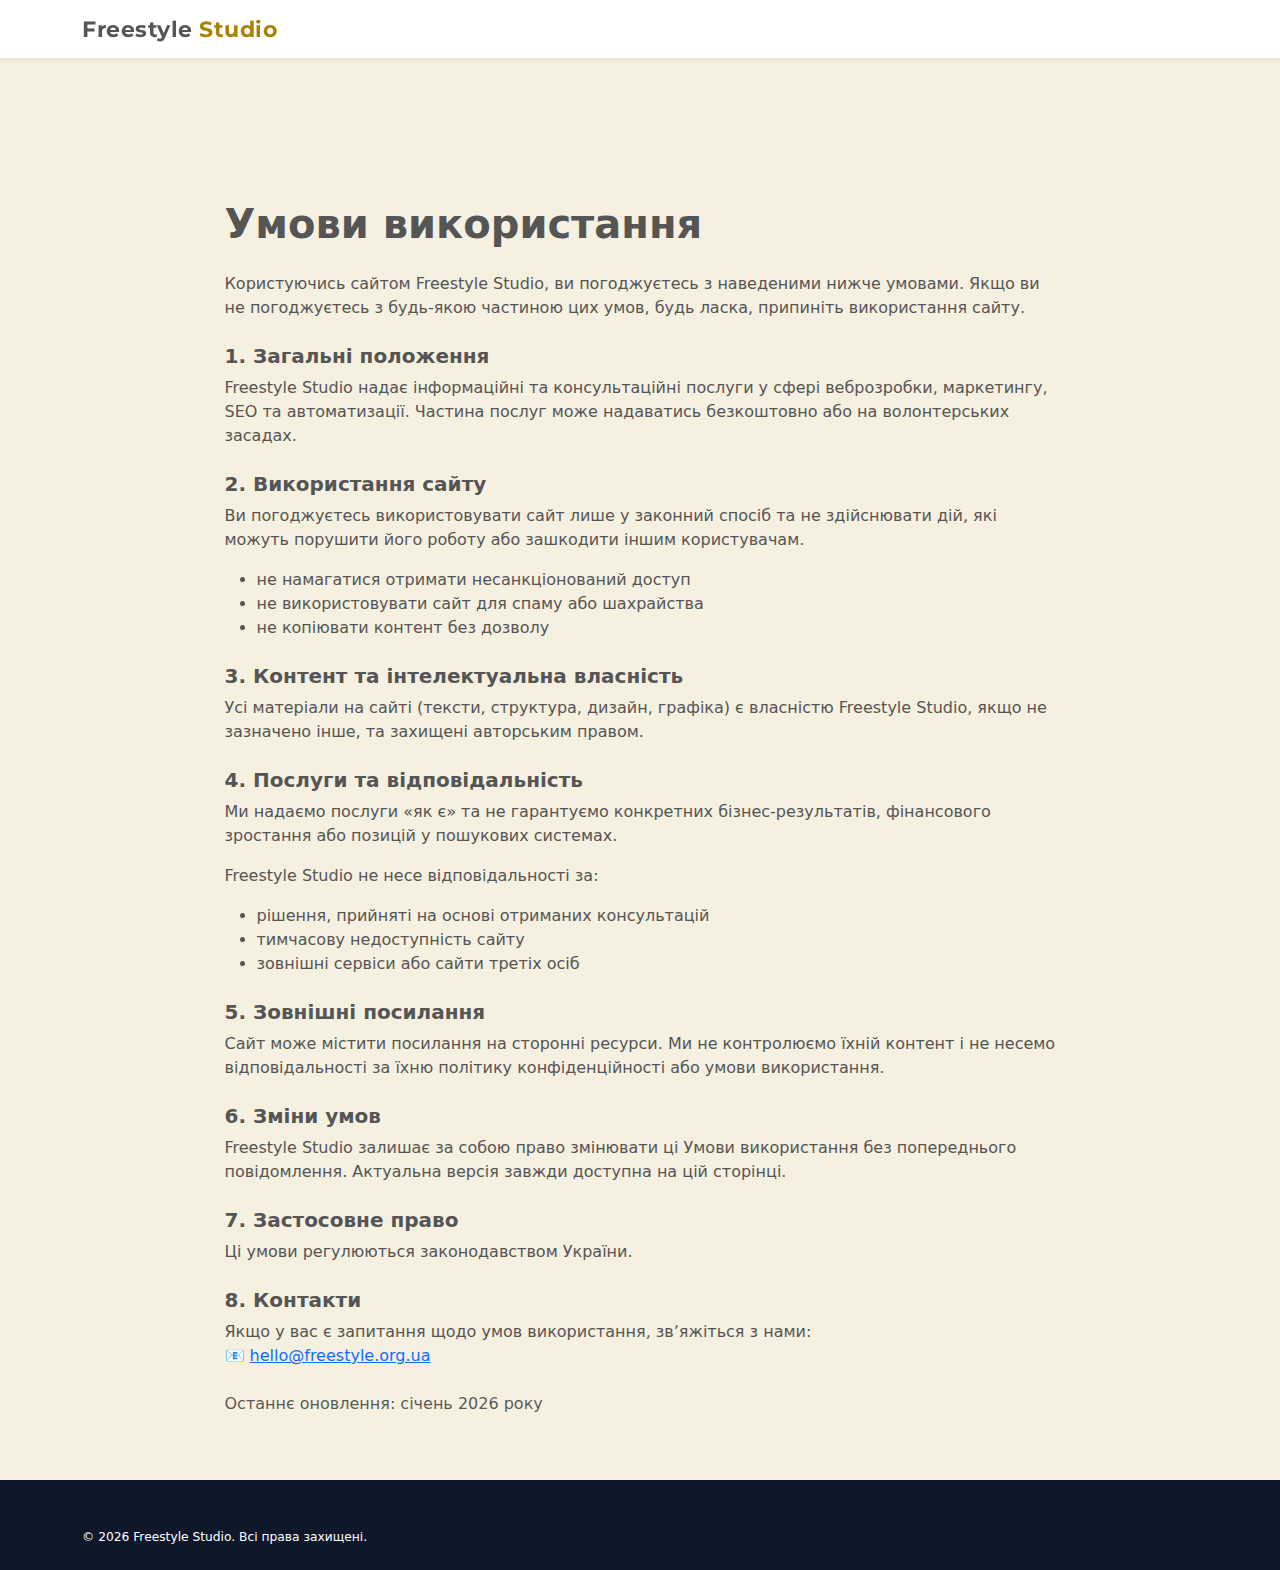
<file: terms.html>
<!DOCTYPE html>
<html lang="uk">
<head>
  <meta charset="utf-8" />
  <meta name="viewport" content="width=device-width, initial-scale=1" />

  <title>Умови використання — Freestyle Studio</title>

  <meta
    name="description"
    content="Умови використання сайту Freestyle Studio. Правила користування сайтом, відповідальність сторін та обмеження."
  />

  <link href="https://cdn.jsdelivr.net/npm/bootstrap@5.3.2/dist/css/bootstrap.min.css" rel="stylesheet" />
  <link rel="stylesheet" href="assets/css/style.css" />
  <link rel="stylesheet" href="assets/css/navbar.css" />
  <link rel="stylesheet" href="assets/css/footer.css" />

  <!-- Шрифт -->
  <link rel="preconnect" href="https://fonts.googleapis.com">
  <link rel="preconnect" href="https://fonts.gstatic.com" crossorigin>
  <link
    href="https://fonts.googleapis.com/css2?family=Montserrat:wght@500;600;700&display=swap"
    rel="stylesheet"
  >
</head>

<body>

<!-- Навігація -->
<nav class="navbar navbar-expand-lg navbar-light bg-white fixed-top shadow-sm">
  <div class="container">
    <a class="navbar-brand logo-font fw-bold" href="index.html">
      <span class="logo-freestyle">Freestyle</span>
      <span class="logo-studio"> Studio</span>
    </a>
  </div>
</nav>

<!-- Контент -->
<section class="py-5" style="margin-top:80px;">
  <div class="container">
    <div class="row justify-content-center">
      <div class="col-lg-9">

        <h1 class="fw-bold mb-4">Умови використання</h1>

        <p>
          Користуючись сайтом Freestyle Studio, ви погоджуєтесь з наведеними нижче
          умовами. Якщо ви не погоджуєтесь з будь-якою частиною цих умов,
          будь ласка, припиніть використання сайту.
        </p>

        <h2 class="h5 fw-semibold mt-4">1. Загальні положення</h2>
        <p>
          Freestyle Studio надає інформаційні та консультаційні послуги у сфері
          веброзробки, маркетингу, SEO та автоматизації.
          Частина послуг може надаватись безкоштовно або на волонтерських засадах.
        </p>

        <h2 class="h5 fw-semibold mt-4">2. Використання сайту</h2>
        <p>
          Ви погоджуєтесь використовувати сайт лише у законний спосіб та не
          здійснювати дій, які можуть порушити його роботу або зашкодити іншим
          користувачам.
        </p>

        <ul>
          <li>не намагатися отримати несанкціонований доступ</li>
          <li>не використовувати сайт для спаму або шахрайства</li>
          <li>не копіювати контент без дозволу</li>
        </ul>

        <h2 class="h5 fw-semibold mt-4">3. Контент та інтелектуальна власність</h2>
        <p>
          Усі матеріали на сайті (тексти, структура, дизайн, графіка) є власністю
          Freestyle Studio, якщо не зазначено інше, та захищені авторським правом.
        </p>

        <h2 class="h5 fw-semibold mt-4">4. Послуги та відповідальність</h2>
        <p>
          Ми надаємо послуги «як є» та не гарантуємо конкретних бізнес-результатів,
          фінансового зростання або позицій у пошукових системах.
        </p>

        <p>
          Freestyle Studio не несе відповідальності за:
        </p>
        <ul>
          <li>рішення, прийняті на основі отриманих консультацій</li>
          <li>тимчасову недоступність сайту</li>
          <li>зовнішні сервіси або сайти третіх осіб</li>
        </ul>

        <h2 class="h5 fw-semibold mt-4">5. Зовнішні посилання</h2>
        <p>
          Сайт може містити посилання на сторонні ресурси.
          Ми не контролюємо їхній контент і не несемо відповідальності за їхню
          політику конфіденційності або умови використання.
        </p>

        <h2 class="h5 fw-semibold mt-4">6. Зміни умов</h2>
        <p>
          Freestyle Studio залишає за собою право змінювати ці Умови використання
          без попереднього повідомлення. Актуальна версія завжди доступна на цій сторінці.
        </p>

        <h2 class="h5 fw-semibold mt-4">7. Застосовне право</h2>
        <p>
          Ці умови регулюються законодавством України.
        </p>

        <h2 class="h5 fw-semibold mt-4">8. Контакти</h2>
        <p>
          Якщо у вас є запитання щодо умов використання, звʼяжіться з нами:
          <br>
          📧 <a href="mailto:hello@freestyle.org.ua">hello@freestyle.org.ua</a>
        </p>

        <p class="text-muted mt-4">
          Останнє оновлення: січень 2026 року
        </p>

      </div>
    </div>
  </div>
</section>

<!-- Footer -->
<footer class="site-footer pt-5 pb-4 text-white">
  <div class="container">
    <p class="small mb-0">
      © 2026 Freestyle Studio. Всі права захищені.
    </p>
  </div>
</footer>

<script src="https://cdn.jsdelivr.net/npm/bootstrap@5.3.2/dist/js/bootstrap.bundle.min.js"></script>
</body>
</html>
</file>
<file: assets/css/style.css>
:root {
  /* --brand-yellow-main: #FFCE1F;
  --brand-yellow-secondary: #FFE37D; */

  --brand-yellow-main:#a98202;
  --brand-yellow-secondary: #989479;
  --brand-grey: #555;

  --brand-gradient: linear-gradient(135deg, var(--brand-yellow-main), var(--brand-yellow-secondary));
  --navbar-height: 72px;
}

body {
  color: #555;
  background-color: rgba(169, 130, 2, 0.12); 
}

    .hero {
      /* фон */
      background: linear-gradient(135deg, var(--brand-yellow-main), #989479);
      color: #fff;
      min-height: 100vh;
      display: flex;
      align-items: center;

    }
    .hero .btn-cta {
      padding: 0.75rem 1.5rem;
      font-size: 1.1rem;
    }
    @media (max-width: 767.98px) {
      .hero {
        text-align: center;
      }
    }

/* #region Logo */
.logo-font {
  font-family: 'Montserrat', system-ui, -apple-system, BlinkMacSystemFont, sans-serif;
  letter-spacing: 0.5px;
}

.navbar .logo-font {
  font-size: 1.35rem;
}

.footer .logo-font {
  font-size: 1.2rem;
  opacity: 0.95;
}

/* #endregion */

/* #region Buger-icon */
/* Прибираємо обводку та тінь з бургер-іконки */
.navbar-toggler {
  border: none;
}

.navbar-toggler:focus,
.navbar-toggler:active,
.navbar-toggler:focus-visible {
  outline: none;
  box-shadow: none;
}
.navbar-toggler:focus-visible {
  box-shadow: 0 0 0 2px rgba(169, 130, 2, 0.4);
}

/* Для блокування прокрутки при відкритому меню на смартфоні */
body.menu-open {
  overflow: hidden;
}

/* #endregion */

/* #region Navbar */
/* Navbar */
.navbar .nav-link {
  font-weight: 500;
}

.navbar .nav-link:hover {
    color: var(--brand-yellow-main);
}
/* #endregion */

.logo-freestyle {
  color: var(--brand-grey);
}

.logo-studio {
    color: var(--brand-yellow-main);
}

/* Картка кроку */
.light-card {
  /* background-color: rgba(169, 130, 2, 0.08);  */
  /* той самий світлий фон, що був у бейджа */
  border: 1px solid rgba(169, 130, 2, 0.3); /* м’яка золота обводка */
  /* border-radius: 12px; */
  transition: transform 0.2s ease, box-shadow 0.2s ease;
}

.light-card:hover, .brand-card:hover {
  transform: translateY(-4px);
  box-shadow: 0 10px 24px rgba(0, 0, 0, 0.06);
}

.brand-card {
  background-color: rgba(169, 130, 2, 0.08); 
  /* той самий світлий фон, що був у бейджа */
  border: 1px solid rgba(169, 130, 2, 0.3); /* м’яка золота обводка */
  /* border-radius: 12px; */
  transition: transform 0.2s ease, box-shadow 0.2s ease;
}
</file>
<file: assets/css/navbar.css>
/* #region Buger-icon */
/* Прибираємо обводку та тінь з бургер-іконки */
.navbar-toggler {
  border: none;
}

.navbar-toggler:focus,
.navbar-toggler:active,
.navbar-toggler:focus-visible {
  outline: none;
  box-shadow: none;
}
.navbar-toggler:focus-visible {
  box-shadow: 0 0 0 2px rgba(169, 130, 2, 0.4);
}

/* Для блокування прокрутки при відкритому меню на смартфоні */
body.menu-open {
  overflow: hidden;
}

/* #endregion */

/* #region Navbar */
/* Navbar */
.navbar .nav-link {
  font-weight: 500;
}

.navbar .nav-link:hover {
    color: var(--brand-yellow-main);
}
/* #endregion */

/* Navbar завжди поверх overlay */

/* Відступ для висоти фіксованого меню */
body {
  padding-top: var(--navbar-height);
}

/* Відступ при скролі для фіксованого меню */
section {
  scroll-margin-top: calc(var(--navbar-height) + 0px);
}

.navbar {
  z-index: 1055;
}

/* Overlay */
.menu-overlay {
  position: fixed;
  inset: 0;
  background: rgba(15, 23, 42, 0.55);
  z-index: 1040;
  opacity: 0;
  pointer-events: none;
  transition: opacity 0.25s ease;
}

/* активний стан */
.menu-overlay.active {
  opacity: 1;
  pointer-events: auto;
}

/* ❗️ ТІЛЬКИ МОБІЛЬНІ */
@media (min-width: 992px) {
  .menu-overlay {
    display: none !important;
  }
}

/* Блокування скролу */
@media (max-width: 991.98px) {
  body.menu-open {
    overflow: hidden;
  }
}

/* Бургер-меню */
/* =========================
   Custom burger animation (Optimized Size)
========================= */
.custom-toggler {
  border: none;
  background: transparent;
  padding: 0;          /* прибираємо зайві відступи */
  width: 24px;         /* було 32px, зменшили на 25% */
  height: 18px;        /* пропорційна висота */
  position: relative;
  transition: transform 0.2s ease;
}

/* Ефект натискання (зворотний зв'язок) */
.custom-toggler:active {
  transform: scale(0.9);
}

.custom-toggler span {
  display: block;
  height: 2px;         /* товщина ліній */
  width: 100%;
  background-color: #212529;
  border-radius: 2px;
  position: absolute;
  left: 0;
  transition: all 0.3s cubic-bezier(0.4, 0, 0.2, 1);
}

/* Позиціонування ліній для висоти 18px */
.custom-toggler span:nth-child(1) {
  top: 0;
}

.custom-toggler span:nth-child(2) {
  top: 8px;            /* рівно посередині */
}

.custom-toggler span:nth-child(3) {
  top: 16px;           /* низ */
}

/* ===== Стан "Відкрито" (Хрестик) ===== */
.custom-toggler[aria-expanded="true"] span:nth-child(1) {
  transform: rotate(45deg);
  top: 8px;            /* зводимо лінії в центр */
}

.custom-toggler[aria-expanded="true"] span:nth-child(2) {
  opacity: 0;
  transform: translateX(-10px); /* елегантне зникнення вбік */
}

.custom-toggler[aria-expanded="true"] span:nth-child(3) {
  transform: rotate(-45deg);
  top: 8px;            /* зводимо лінії в центр */
}
</file>
<file: assets/css/footer.css>
/* =========================
   FOOTER — Freestyle Studio
   ========================= */

/* Кореневий контейнер футера */
.site-footer {
  background-color: #0f172a; /* темно-синій, нейтральний фон */
  color: #cbd5e1;           /* базовий світлий текст */
  font-size: 14px;
}

/* Посилання у футері */
.site-footer a {
  color: #cbd5e1;
  text-decoration: none;
  transition: color 0.2s ease, transform 0.2s ease;
}

.site-footer a:hover {
  color: #a98202;           /* золотий акцент студії */
  text-decoration: underline;
  transform: translateY(-2px);
}

/* Основна сітка футера */
.footer-container {
  max-width: 1200px;
  margin: 0 auto;
  padding: 64px 20px;
  display: grid;
  grid-template-columns: repeat(4, 1fr);
  gap: 40px;
}

/* Заголовки блоків */
.footer-block h3,
.footer-block h4 {
  color: #ffffff;
  margin-bottom: 12px;
  font-size: 16px;
}

/* Текст бренду / опис */
.footer-brand p {
  max-width: 280px;
  line-height: 1.5;
  color: #94a3b8; /* менш акцентний текст */
}

/* Списки у футері */
.footer-block ul {
  list-style: none;
  padding: 0;
  margin: 0;
}

.footer-block li {
  margin-bottom: 8px;
}

/* Нижня частина футера (copyright + політики) */
.footer-bottom {
  border-top: 1px solid rgba(255, 255, 255, 0.1);
  padding: 20px;
  max-width: 1200px;
  margin: 0 auto;

  display: flex;
  justify-content: space-between;
  align-items: center;
  flex-wrap: wrap;
  gap: 12px;
}

/* Список політик */
.footer-legal {
  list-style: none;
  display: flex;
  gap: 16px;
  padding: 0;
  margin: 0;
}

/* =========================
   Mobile адаптація
   ========================= */

@media (max-width: 768px) {
  /* Сітка футера — в один стовпчик */
  .footer-container {
    grid-template-columns: 1fr;
    padding: 40px 20px;
  }

  /* Нижня частина — вертикально */
  .footer-bottom {
    flex-direction: column;
    align-items: center;
    text-align: center;
  }

  /* Політики — у стовпчик */
  .footer-legal {
    flex-direction: column;
    gap: 8px;
  }
}

@media (max-width: 767.98px) {

  /* Ховаємо елементи-розділювачі (•) */
  .footer-policies ul li.mx-2 {
    display: none;
  }
}
</file>
<file: assets/css/services.css>
#services .card {
  transition: transform 0.2s ease, box-shadow 0.2s ease;
}

#services .card:hover {
  transform: translateY(-4px);
  box-shadow: 0 10px 25px rgba(0,0,0,0.08);
}

.services-icon {
  color: var(--brand-yellow-main);
  opacity: 0.9;
}

/* ---- */

/* Services */
.service-item {
  padding: 0 12px;
}

.service-icon {
  width: 64px;
  height: 64px;
  margin: 0 auto;
  border-radius: 50%;
  background-color: rgba(169, 130, 2, 0.12); /* золото, дуже мʼяко */
  display: flex;
  align-items: center;
  justify-content: center;
}

.service-icon i {
  font-size: 1.5rem;
  color: #a98202;
}

/* ----- */
/* Services hover effect */
.service-item {
  transition: transform 0.2s ease;
}

.service-icon {
  width: 64px;
  height: 64px;
  margin: 0 auto;
  border-radius: 50%;
  background-color: rgba(169, 130, 2, 0.12);
  display: flex;
  align-items: center;
  justify-content: center;
  transition:
    transform 0.25s ease,
    background-color 0.25s ease;
}

.service-icon i {
  font-size: 1.5rem;
  color: #a98202;
}

/* Hover тільки на desktop */
@media (hover: hover) {
  .service-item:hover .service-icon {
    transform: scale(1.15);
    background-color: rgba(169, 130, 2, 0.2);
  }
}

@media (hover: hover) {
  .service-item:hover .service-icon {
    box-shadow: 0 8px 24px rgba(169, 130, 2, 0.25);
  }
}
</file>
<file: assets/css/steps.css>
/* .steps-section {
  background-color: rgba(169, 130, 2, 0.08); 
} */


/* Картка кроку */
.light-card {
  /* background-color: rgba(169, 130, 2, 0.08);  */
  /* той самий світлий фон, що був у бейджа */
  border: 1px solid rgba(169, 130, 2, 0.3); /* м’яка золота обводка */
  /* border-radius: 12px; */
  transition: transform 0.2s ease, box-shadow 0.2s ease;
}

.light-card:hover, .brand-card:hover {
  transform: translateY(-4px);
  box-shadow: 0 10px 24px rgba(0, 0, 0, 0.06);
}

.brand-card {
  background-color: rgba(169, 130, 2, 0.08); 
  /* той самий світлий фон, що був у бейджа */
  border: 1px solid rgba(169, 130, 2, 0.3); /* м’яка золота обводка */
  /* border-radius: 12px; */
  transition: transform 0.2s ease, box-shadow 0.2s ease;
}

/* Бейдж кроку — без фону та рамки */
.step-badge {
  color: #a98202;
  font-weight: 600;
  font-size: 0.875rem;
  text-transform: uppercase;
  letter-spacing: 0.04em;
}

/* Іконка біля тексту внизу */
.step-icon {
  font-size: 0.9rem;
  color: #a98202; /* золотий акцент студії */
  flex-shrink: 0;
  padding-top: 1px;
}
</file>
<file: assets/css/for-who.css>
/* For who – квадратні іконки */
.for-who-section .services-icon {
  width: 56px;
  height: 56px;
  border-radius: 12px; /* мʼякий квадрат */
  background-color: rgba(169, 130, 2, 0.12);
  display: flex;
  align-items: center;
  justify-content: center;
}

.for-who-section .services-icon i {
  color: #a98202;
}

/* Легкий hover — не обовʼязковий, але приємний */
@media (hover: hover) {
  .for-who-section .card:hover .services-icon {
    background-color: rgba(169, 130, 2, 0.2);
  }
}
</file>
<file: assets/css/cases.css>
#cases .card-img-top {
  object-fit: cover;
  aspect-ratio: 16 / 9;
  border-bottom: 1px solid rgba(0,0,0,0.05);
}
</file>
<file: assets/css/cookies.css>
.cookie-banner {
  position: fixed;
  bottom: 0;
  left: 0;
  width: 100%;
  background: #ffffff;
  border-top: 1px solid #e5e5e5;
  padding: 12px 0;
  font-size: 14px;
  z-index: 999;
  box-shadow: 0 -4px 12px rgba(0,0,0,0.05);
}

.cookie-banner p {
  color: #333;
}

.cookie-banner a {
  color: #0d6efd;
  text-decoration: underline;
}

.cookie-banner button {
  white-space: nowrap;
}

/* Мобільна мінімізація */
@media (max-width: 576px) {
  .cookie-banner {
    font-size: 13px;
  }
}
</file>
<file: assets/css/hero.css>
/* =========================
   Base animation
========================= */
.animate {
  opacity: 0;
  animation-duration: 0.8s;
  animation-timing-function: ease-out;
  animation-fill-mode: forwards;
}

/* =========================
   Variants
========================= */
.fade-up {
  animation-name: fadeUp;
}

/* =========================
   Delays
========================= */
.delay-1 { animation-delay: 0.2s; }
.delay-2 { animation-delay: 0.4s; }
.delay-3 { animation-delay: 0.6s; }

/* =========================
   Keyframes
========================= */
@keyframes fadeUp {
  from {
    opacity: 0;
    transform: translateY(24px);
  }
  to {
    opacity: 1;
    transform: translateY(0);
  }
}

/* =========================
   Hero image animation (desktop)
========================= */
.hero-image {
  will-change: transform;
  animation:
    fadeUp 0.8s ease-out forwards,
    heroFloat 6s ease-in-out infinite;

  animation-delay:
    0.4s,   /* fade-up */
    1.2s;   /* floating */
}

@keyframes heroFloat {
  0%   { transform: translateY(0) scale(1); }
  50%  { transform: translateY(-12px) scale(1.01); }
  100% { transform: translateY(0) scale(1); }
}

/* =========================
   Mobile – minimal animation
========================= */
@media (max-width: 768px) {
  .hero-image {
    animation:
      fadeUp 0.6s ease-out forwards,
      heroFloatMobile 10s ease-in-out infinite;

    animation-delay:
      0.2s,
      0.8s;
  }
}

@keyframes heroFloatMobile {
  0%   { transform: translateY(0); }
  50%  { transform: translateY(-4px); }
  100% { transform: translateY(0); }
}

/* =========================
   Accessibility
========================= */
@media (prefers-reduced-motion: reduce) {
  .animate,
  .hero-image {
    animation: none;
    opacity: 1;
    transform: none;
  }
}
</file>
